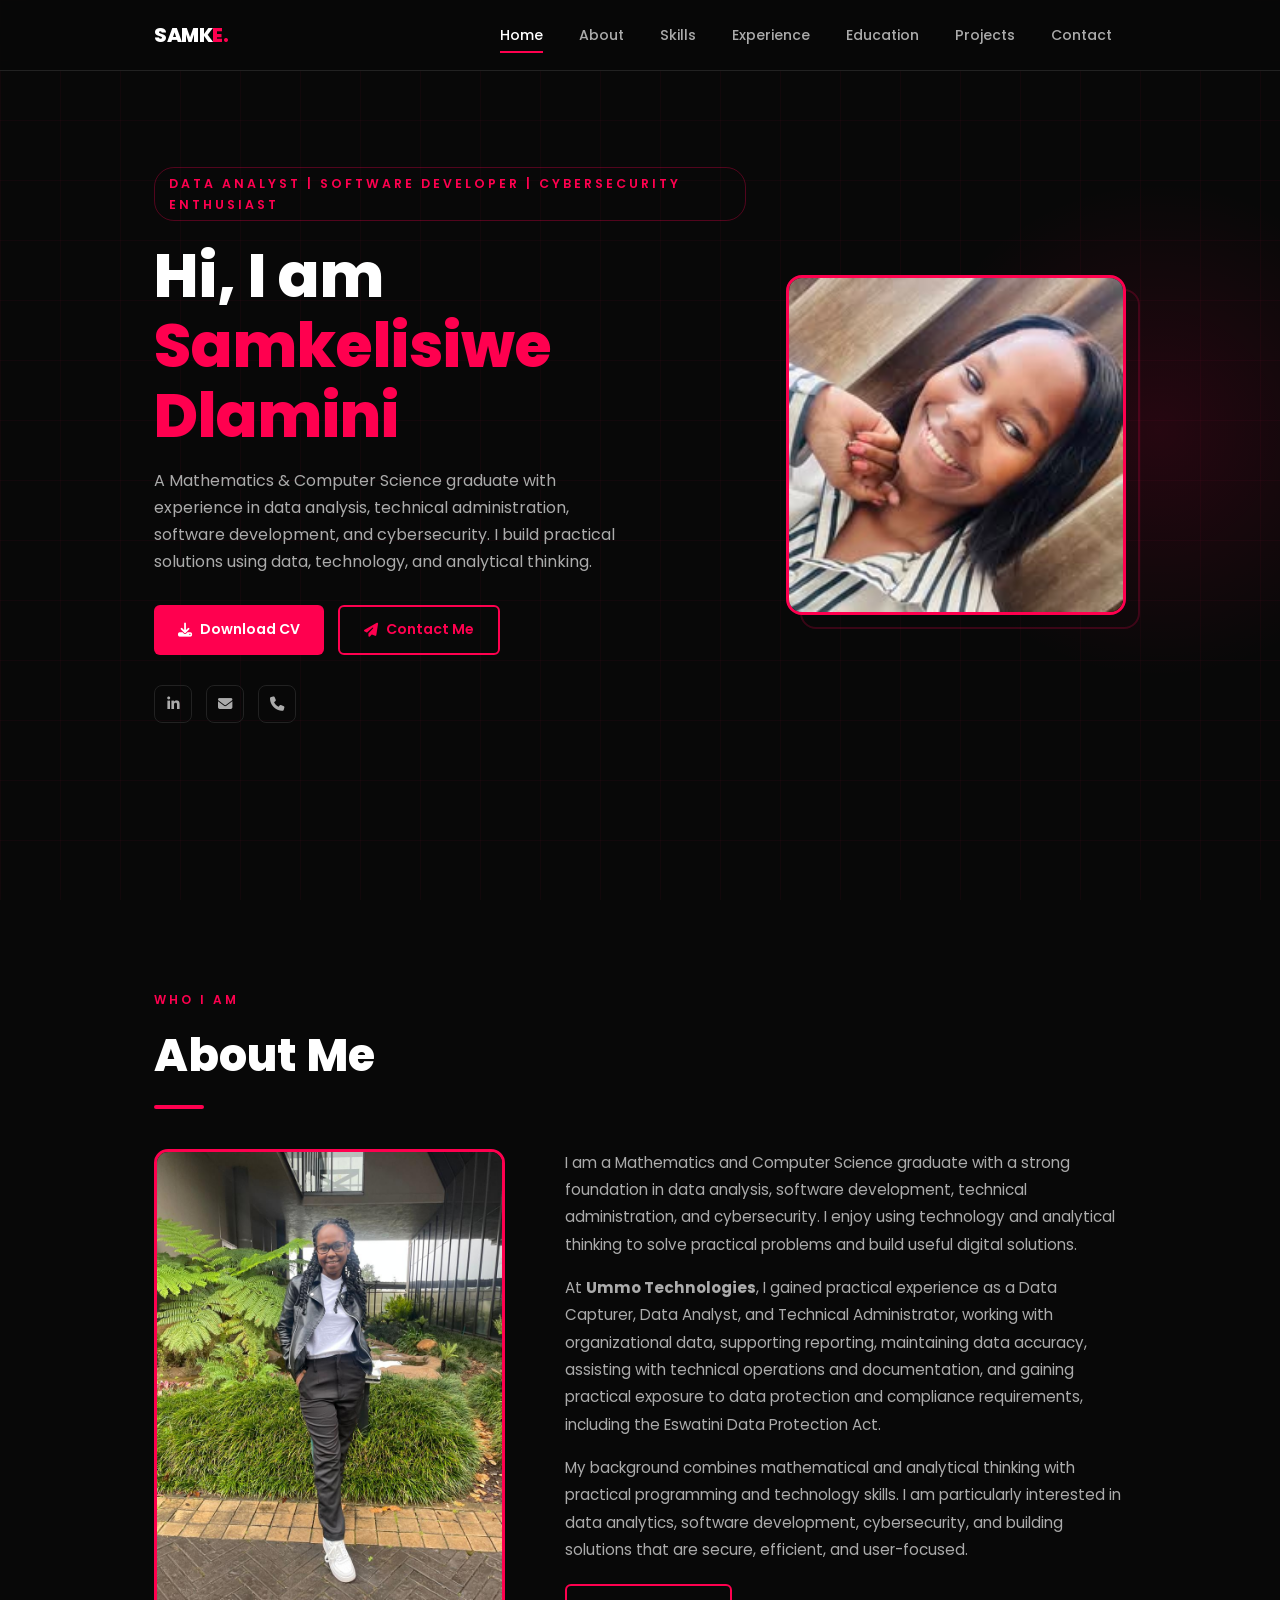
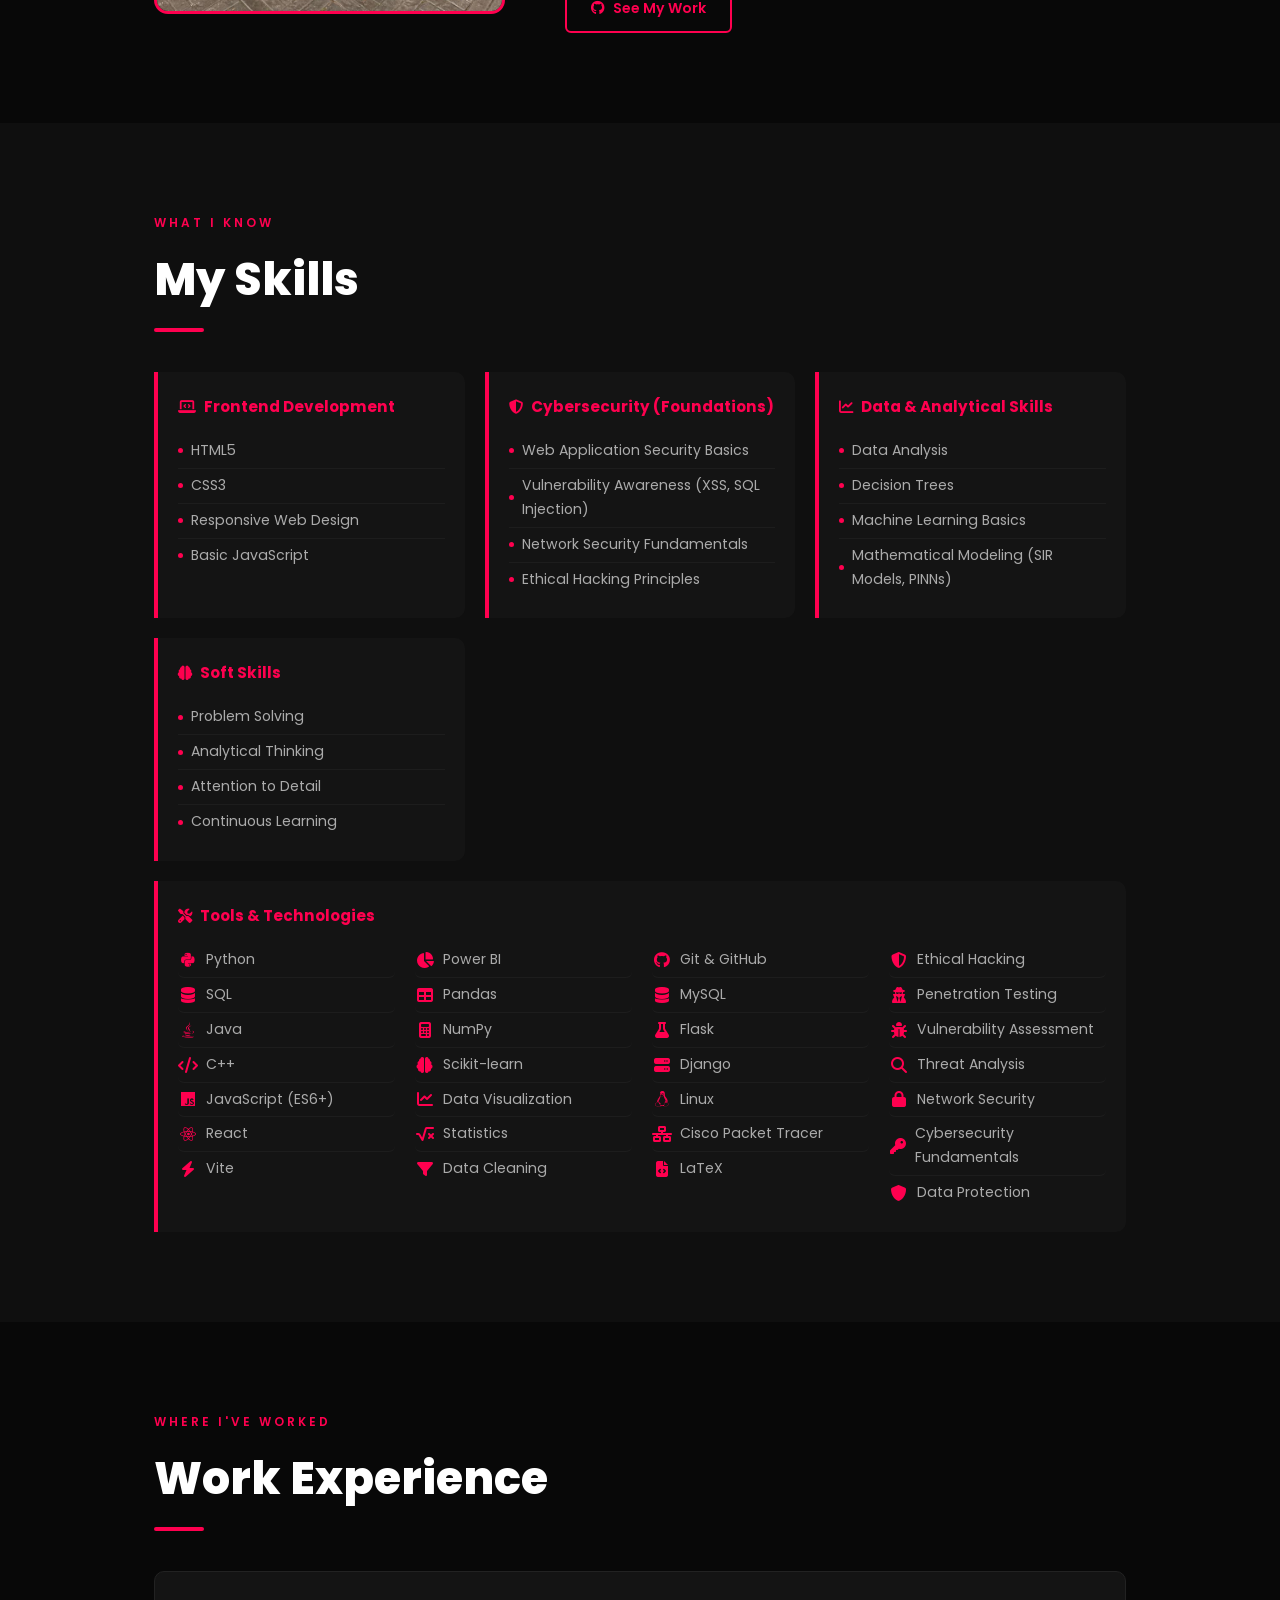
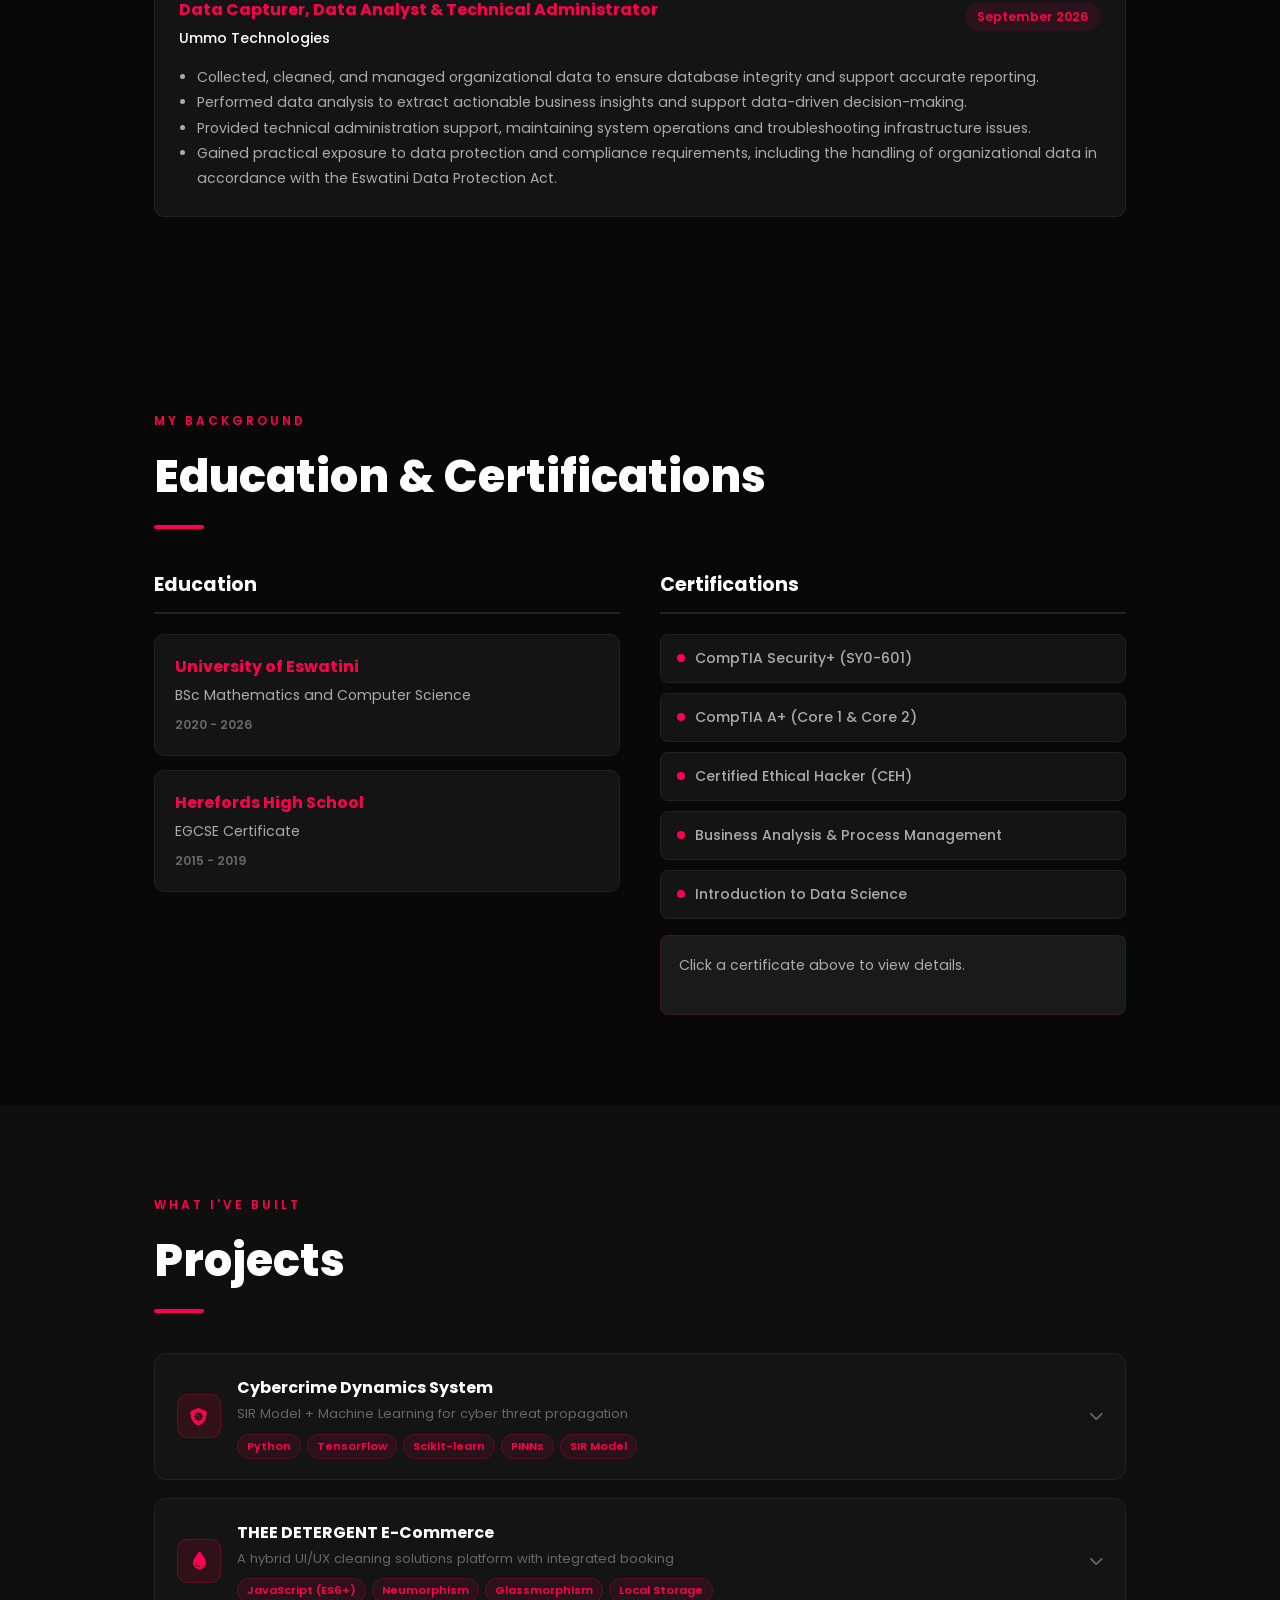
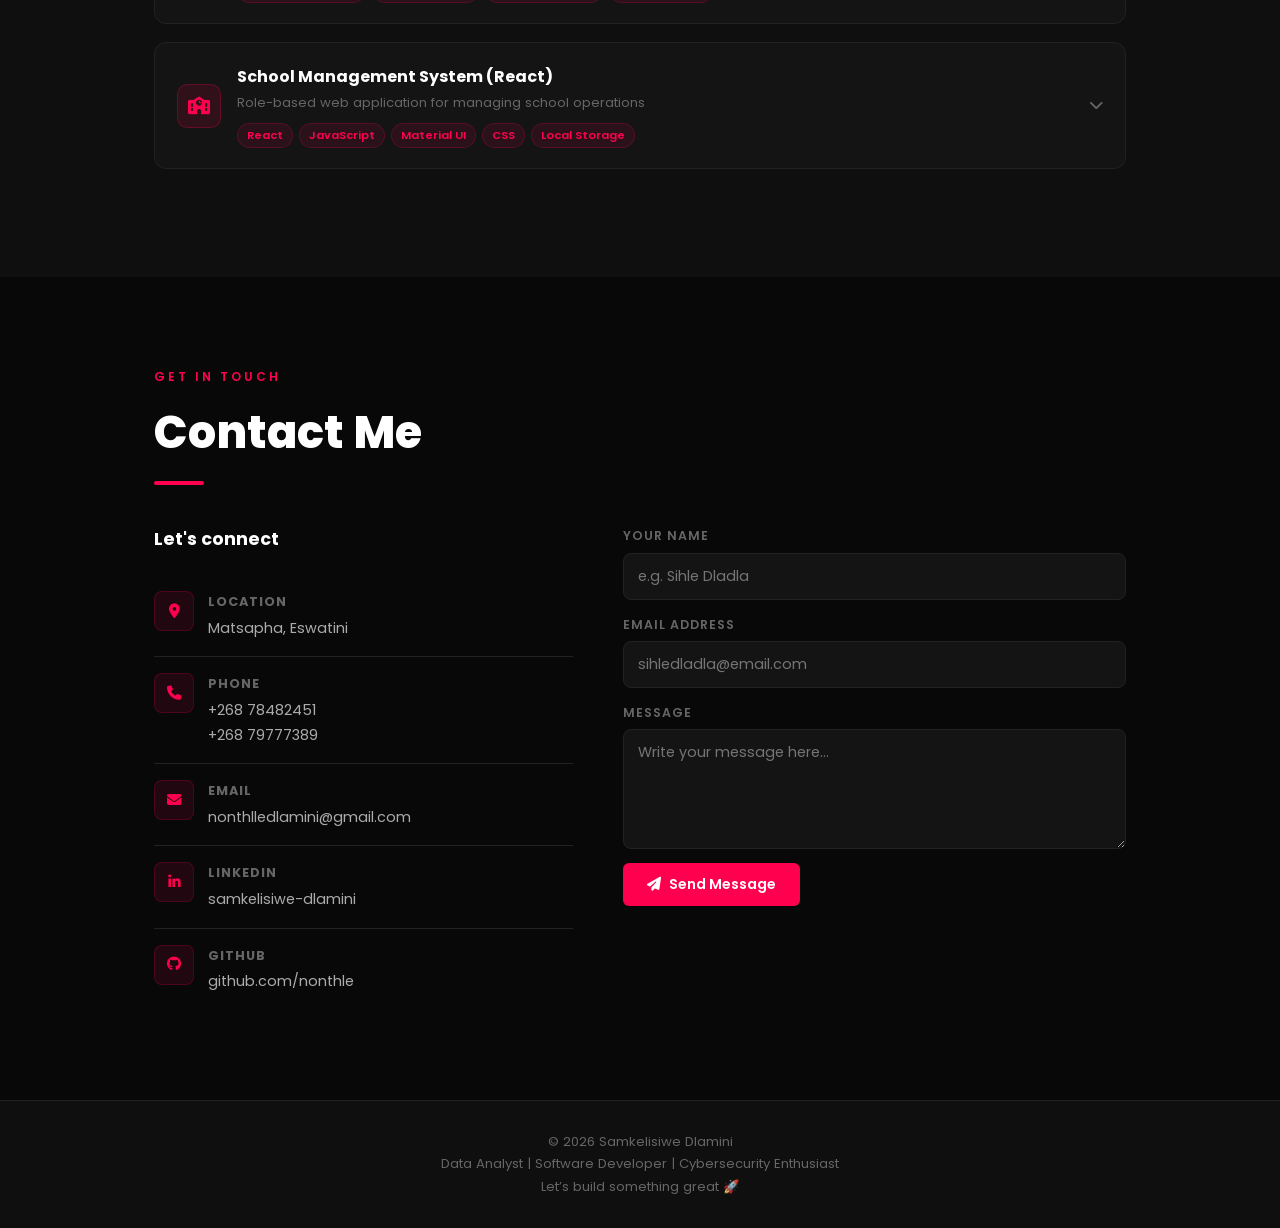
<file: index.html>
<!DOCTYPE html>
<html lang="en">
<head>
<meta charset="UTF-8">
<meta name="viewport" content="width=device-width, initial-scale=1.0">
<title>Samkelisiwe Dlamini | Data Analyst | Software Developer</title>
<link href="https://fonts.googleapis.com/css2?family=Poppins:wght@300;400;500;600;700;800;900&display=swap" rel="stylesheet">
<link rel="stylesheet" href="https://cdnjs.cloudflare.com/ajax/libs/font-awesome/6.5.0/css/all.min.css">
<style>
  :root {
    --red: #ff004f;
    --red-dark: #c0003c;
    --red-glow: rgba(255,0,79,0.18);
    --bg: #080808;
    --bg2: #0f0f0f;
    --bg3: #141414;
    --bg4: #1a1a1a;
    --border: #222;
    --text: #fff;
    --muted: #ababab;
    --muted2: #666;
    --font: 'Poppins', sans-serif;
  }

  *, *::before, *::after { margin: 0; padding: 0; box-sizing: border-box; }

  html { scroll-behavior: smooth; font-size: 16px; }

  body {
    font-family: var(--font);
    background: var(--bg);
    color: var(--text);
    line-height: 1.7;
    overflow-x: hidden;
  }

  /* ── SCROLLBAR ── */
  ::-webkit-scrollbar { width: 4px; }
  ::-webkit-scrollbar-track { background: var(--bg); }
  ::-webkit-scrollbar-thumb { background: var(--red); border-radius: 2px; }

  /* ── CONTAINER ── */
  .container { width: 90%; max-width: 1100px; margin: 0 auto; padding: 0 5%; }

  /* ────────────────────────────────────────────
     NAV
  ──────────────────────────────────────────── */
  header {
    position: fixed;
    top: 0; left: 0;
    width: 100%;
    z-index: 999;
    background: rgba(8,8,8,0.92);
    backdrop-filter: blur(14px);
    border-bottom: 1px solid var(--border);
    transition: box-shadow 0.3s;
  }
  header.scrolled { box-shadow: 0 2px 30px rgba(255,0,79,0.08); }

  nav {
    display: flex;
    align-items: center;
    justify-content: space-between;
    padding: 18px 0;
  }

  .logo-text {
    font-family: var(--font);
    font-weight: 800;
    font-size: 1.25rem;
    color: var(--text);
    letter-spacing: -0.5px;
  }
  .logo-text span { color: var(--red); }

  .nav-links ul {
    display: flex;
    gap: 8px;
    list-style: none;
  }

  .nav-links ul li a {
    font-family: var(--font);
    font-size: 0.88rem;
    font-weight: 500;
    color: var(--muted);
    text-decoration: none;
    padding: 6px 14px;
    border-radius: 4px;
    position: relative;
    transition: color 0.3s;
  }
  .nav-links ul li a::after {
    content: '';
    position: absolute;
    bottom: -2px; left: 14px;
    width: 0; height: 2px;
    background: var(--red);
    transition: width 0.3s;
  }
  .nav-links ul li a:hover,
  .nav-links ul li a.active { color: var(--text); }
  .nav-links ul li a.active::after,
  .nav-links ul li a:hover::after { width: calc(100% - 28px); }

  .menu-toggle {
    display: none;
    font-size: 1.5rem;
    cursor: pointer;
    color: var(--text);
    background: none;
    border: none;
    padding: 4px;
  }

  /* Mobile drawer */
  .mobile-drawer {
    display: none;
    position: fixed;
    top: 0; right: -280px;
    width: 260px; height: 100vh;
    background: var(--bg2);
    border-left: 1px solid var(--border);
    z-index: 1100;
    flex-direction: column;
    padding: 70px 30px 30px;
    gap: 8px;
    transition: right 0.35s cubic-bezier(0.4,0,0.2,1);
  }
  .mobile-drawer.open { right: 0; }
  .drawer-overlay {
    display: none;
    position: fixed;
    inset: 0;
    background: rgba(0,0,0,0.6);
    z-index: 1050;
  }
  .drawer-overlay.open { display: block; }
  .mobile-drawer a {
    font-family: var(--font);
    font-weight: 500;
    font-size: 1rem;
    color: var(--muted);
    text-decoration: none;
    padding: 12px 0;
    border-bottom: 1px solid var(--border);
    transition: color 0.2s, padding-left 0.2s;
  }
  .mobile-drawer a:hover { color: var(--red); padding-left: 6px; }
  .close-drawer {
    position: absolute;
    top: 20px; right: 20px;
    font-size: 1.3rem;
    cursor: pointer;
    color: var(--muted);
    background: none;
    border: none;
  }

  /* ────────────────────────────────────────────
     HERO
  ──────────────────────────────────────────── */
  #home {
    min-height: 100vh;
    display: flex;
    align-items: center;
    padding-top: 80px;
    position: relative;
    overflow: hidden;
  }

  /* grid background */
  #home::before {
    content: '';
    position: absolute;
    inset: 0;
    background-image:
      linear-gradient(rgba(255,0,79,0.04) 1px, transparent 1px),
      linear-gradient(90deg, rgba(255,0,79,0.04) 1px, transparent 1px);
    background-size: 60px 60px;
    pointer-events: none;
  }

  /* blob */
  #home::after {
    content: '';
    position: absolute;
    top: 20%; right: -10%;
    width: 500px; height: 500px;
    background: radial-gradient(circle, rgba(255,0,79,0.12) 0%, transparent 70%);
    border-radius: 50%;
    animation: blobPulse 4s ease-in-out infinite;
    pointer-events: none;
  }
  @keyframes blobPulse {
    0%,100% { transform: scale(1); opacity: 0.8; }
    50% { transform: scale(1.15); opacity: 1; }
  }

  .hero-inner {
    display: flex;
    align-items: center;
    justify-content: space-between;
    gap: 40px;
    width: 100%;
    position: relative;
    z-index: 1;
  }

  .hero-text { flex: 1; }

  .hero-tag {
    display: inline-block;
    font-family: var(--font);
    font-size: 0.78rem;
    font-weight: 600;
    letter-spacing: 3px;
    text-transform: uppercase;
    color: var(--red);
    border: 1px solid rgba(255,0,79,0.3);
    padding: 5px 14px;
    border-radius: 20px;
    margin-bottom: 20px;
    opacity: 0;
    animation: fadeUp 0.6s 0.2s forwards;
  }

  .hero-text h1 {
    font-family: var(--font);
    font-size: clamp(2.2rem, 5vw, 3.8rem);
    font-weight: 800;
    line-height: 1.15;
    opacity: 0;
    animation: fadeUp 0.6s 0.4s forwards;
  }
  .hero-text h1 .name { color: var(--red); display: block; }

  .hero-sub {
    font-family: var(--font);
    font-size: 1rem;
    font-weight: 400;
    color: var(--muted);
    margin-top: 16px;
    max-width: 480px;
    opacity: 0;
    animation: fadeUp 0.6s 0.6s forwards;
  }

  .hero-btns {
    display: flex;
    gap: 14px;
    margin-top: 30px;
    flex-wrap: wrap;
    opacity: 0;
    animation: fadeUp 0.6s 0.8s forwards;
  }

  .btn {
    display: inline-flex;
    align-items: center;
    gap: 8px;
    padding: 11px 24px;
    border-radius: 6px;
    font-family: var(--font);
    font-size: 0.88rem;
    font-weight: 600;
    text-decoration: none;
    cursor: pointer;
    transition: all 0.3s;
    border: none;
  }
  .btn-primary {
    background: var(--red);
    color: #fff;
  }
  .btn-primary:hover {
    background: var(--red-dark);
    transform: translateY(-3px);
    box-shadow: 0 8px 25px rgba(255,0,79,0.35);
  }
  .btn-outline {
    background: transparent;
    color: var(--text);
    border: 1px solid var(--border);
  }
  .btn-outline:hover {
    border-color: var(--red);
    color: var(--red);
    transform: translateY(-3px);
  }

  .hero-socials {
    display: flex;
    gap: 14px;
    margin-top: 30px;
    opacity: 0;
    animation: fadeUp 0.6s 1s forwards;
  }
  .hero-socials a {
    width: 38px; height: 38px;
    border-radius: 8px;
    border: 1px solid var(--border);
    display: flex; align-items: center; justify-content: center;
    color: var(--muted);
    font-size: 0.9rem;
    text-decoration: none;
    transition: all 0.3s;
  }
  .hero-socials a:hover {
    border-color: var(--red);
    color: var(--red);
    transform: translateY(-3px);
    box-shadow: 0 6px 18px rgba(255,0,79,0.2);
  }

  .hero-image {
    flex-basis: 340px;
    flex-shrink: 0;
    position: relative;
    opacity: 0;
    animation: fadeUp 0.6s 0.5s forwards;
  }
  .hero-image img {
    width: 100%;
    border-radius: 16px;
    border: 3px solid var(--red);
    display: block;
    position: relative;
    z-index: 1;
  }
  .hero-image::before {
    content: '';
    position: absolute;
    top: 14px; left: 14px;
    right: -14px; bottom: -14px;
    border: 2px solid rgba(255,0,79,0.2);
    border-radius: 16px;
    z-index: 0;
  }

  /* ────────────────────────────────────────────
     SECTION SHARED
  ──────────────────────────────────────────── */
  section {
    padding: 90px 0;
    scroll-margin-top: 80px;
  }

  .sub-title {
    font-family: var(--font);
    font-size: clamp(2rem, 4vw, 2.8rem);
    font-weight: 800;
    color: var(--text);
    margin-bottom: 10px;
  }

  .section-divider {
    width: 50px;
    height: 4px;
    background: var(--red);
    border-radius: 2px;
    margin-bottom: 40px;
  }

  .section-label {
    font-family: var(--font);
    font-size: 0.75rem;
    font-weight: 600;
    letter-spacing: 3px;
    text-transform: uppercase;
    color: var(--red);
    margin-bottom: 8px;
  }

  /* scroll reveal */
  .reveal {
    opacity: 0;
    transform: translateY(30px);
    transition: opacity 0.7s ease, transform 0.7s ease;
  }
  .reveal.visible {
    opacity: 1;
    transform: translateY(0);
  }

  /* ────────────────────────────────────────────
     ABOUT
  ──────────────────────────────────────────── */
  #about { background: var(--bg); }

  .about-grid {
    display: grid;
    grid-template-columns: 1fr 1.6fr;
    gap: 60px;
    align-items: start;
  }

  .about-img-wrap {
    position: relative;
  }
  .about-img-wrap img {
    width: 100%;
    border-radius: 14px;
    border: 3px solid var(--red);
    display: block;
  }

  .about-text p {
    font-family: var(--font);
    font-size: 0.95rem;
    font-weight: 400;
    color: var(--muted);
    margin-bottom: 16px;
    line-height: 1.8;
  }

  /* ────────────────────────────────────────────
     SKILLS
  ──────────────────────────────────────────── */
  #skills { background: var(--bg2); }

  .skills-grid {
    display: grid;
    grid-template-columns: repeat(auto-fill, minmax(300px, 1fr));
    gap: 20px;
  }

  .skills-category {
    background: var(--bg3);
    border-left: 4px solid var(--red);
    border-radius: 0 10px 10px 0;
    padding: 22px 20px;
    transition: transform 0.3s, box-shadow 0.3s;
  }
  .skills-category:hover {
    transform: translateY(-4px);
    box-shadow: 0 12px 30px rgba(255,0,79,0.1);
  }

  .skills-category h3 {
    font-family: var(--font);
    font-size: 0.95rem;
    font-weight: 700;
    color: var(--red);
    margin-bottom: 14px;
    display: flex;
    align-items: center;
    gap: 8px;
  }
  .skills-category h3 i { font-size: 0.9rem; }

  .skills-category ul { list-style: none; }
  .skills-category ul li {
    font-family: var(--font);
    font-size: 0.88rem;
    font-weight: 400;
    color: var(--muted);
    padding: 5px 0;
    border-bottom: 1px solid rgba(255,255,255,0.04);
    display: flex;
    align-items: center;
    gap: 8px;
  }
  .skills-category ul li::before {
    content: '';
    width: 5px; height: 5px;
    background: var(--red);
    border-radius: 50%;
    flex-shrink: 0;
  }
  .skills-category ul li:last-child { border-bottom: none; }

  /* tools list */
  .tools-list { list-style: none !important; }
  .tools-list li {
    display: flex;
    align-items: center;
    gap: 12px;
    font-family: var(--font);
    font-size: 0.88rem;
    font-weight: 400;
    color: var(--muted);
    padding: 8px 6px;
    border-radius: 6px;
    border-bottom: 1px solid rgba(255,255,255,0.04);
    transition: all 0.25s;
    cursor: default;
  }
  .tools-list li::before { display: none !important; }
  .tools-list li:hover {
    background: var(--bg4);
    transform: translateX(6px);
    color: var(--text);
  }
  .tools-list i {
    color: var(--red);
    font-size: 1rem;
    width: 20px;
    text-align: center;
    transition: transform 0.25s;
  }
  .tools-list li:hover i { transform: scale(1.2); color: #fff; }

  /* tools category full width */
  .skills-category.tools-card {
    grid-column: 1 / -1;
  }
  .tools-card .tools-grid {
    display: grid;
    grid-template-columns: repeat(auto-fill, minmax(200px, 1fr));
    gap: 0 20px;
  }

  /* ────────────────────────────────────────────
     EDUCATION
  ──────────────────────────────────────────── */
  #education { background: var(--bg); }

  .edu-cert-grid {
    display: grid;
    grid-template-columns: 1fr 1fr;
    gap: 40px;
  }

  .edu-cert-grid h2 {
    font-family: var(--font);
    font-size: 1.2rem;
    font-weight: 700;
    color: var(--text);
    margin-bottom: 20px;
    padding-bottom: 10px;
    border-bottom: 2px solid var(--border);
  }

  .box {
    background: var(--bg3);
    border-radius: 10px;
    padding: 18px 20px;
    margin-bottom: 14px;
    border: 1px solid var(--border);
    transition: all 0.3s;
  }
  .box:hover {
    border-color: rgba(255,0,79,0.3);
    transform: translateY(-3px);
    box-shadow: 0 8px 24px rgba(255,0,79,0.08);
  }
  .box h3 {
    font-family: var(--font);
    font-size: 1rem;
    font-weight: 700;
    color: var(--red);
    margin-bottom: 4px;
  }
  .box p {
    font-family: var(--font);
    font-size: 0.88rem;
    font-weight: 400;
    color: var(--muted);
  }
  .box span {
    font-family: var(--font);
    font-size: 0.78rem;
    font-weight: 600;
    color: var(--muted2);
    display: inline-block;
    margin-top: 6px;
  }

  .cert-btn {
    display: flex;
    align-items: center;
    gap: 10px;
    width: 100%;
    padding: 13px 16px;
    background: var(--bg3);
    border: 1px solid var(--border);
    color: var(--muted);
    border-radius: 8px;
    font-family: var(--font);
    font-size: 0.88rem;
    font-weight: 500;
    text-align: left;
    cursor: pointer;
    margin-bottom: 10px;
    transition: all 0.25s;
  }
  .cert-btn::before {
    content: '';
    width: 8px; height: 8px;
    background: var(--red);
    border-radius: 50%;
    flex-shrink: 0;
  }
  .cert-btn:hover, .cert-btn.active {
    background: var(--bg4);
    border-color: rgba(255,0,79,0.4);
    color: var(--text);
    transform: translateX(5px);
  }

  #cert-details {
    margin-top: 16px;
    padding: 18px;
    background: var(--bg4);
    border: 1px solid rgba(255,0,79,0.15);
    border-radius: 8px;
    min-height: 80px;
  }
  #cert-details h3 {
    font-family: var(--font);
    font-size: 1rem;
    font-weight: 700;
    color: var(--red);
    margin-bottom: 8px;
  }
  #cert-details p {
    font-family: var(--font);
    font-size: 0.88rem;
    font-weight: 400;
    color: var(--muted);
    line-height: 1.7;
  }

  /* ────────────────────────────────────────────
     PROJECTS
  ──────────────────────────────────────────── */
  #projects { background: var(--bg2); }

  .project-card {
    background: var(--bg3);
    border: 1px solid var(--border);
    border-radius: 12px;
    margin-bottom: 18px;
    overflow: hidden;
    transition: border-color 0.3s, box-shadow 0.3s;
  }
  .project-card:hover {
    border-color: rgba(255,0,79,0.35);
    box-shadow: 0 10px 30px rgba(255,0,79,0.08);
  }

  .project-header {
    padding: 20px 22px;
    display: flex;
    align-items: center;
    justify-content: space-between;
    cursor: pointer;
    gap: 16px;
  }

  .project-header-left {
    display: flex;
    align-items: center;
    gap: 16px;
    flex: 1;
  }

  .project-icon {
    width: 44px; height: 44px;
    border-radius: 10px;
    background: rgba(255,0,79,0.12);
    border: 1px solid rgba(255,0,79,0.25);
    display: flex; align-items: center; justify-content: center;
    color: var(--red);
    font-size: 1.1rem;
    flex-shrink: 0;
  }

  .project-header h3 {
    font-family: var(--font);
    font-size: 1rem;
    font-weight: 700;
    color: var(--text);
  }
  .project-header p {
    font-family: var(--font);
    font-size: 0.82rem;
    font-weight: 400;
    color: var(--muted2);
    margin-top: 2px;
  }

  .project-tags {
    display: flex;
    gap: 6px;
    flex-wrap: wrap;
    margin-top: 8px;
  }
  .tag {
    font-family: var(--font);
    font-size: 0.7rem;
    font-weight: 600;
    background: rgba(255,0,79,0.1);
    color: var(--red);
    border: 1px solid rgba(255,0,79,0.2);
    padding: 2px 9px;
    border-radius: 20px;
  }

  .project-chevron {
    color: var(--muted2);
    font-size: 0.9rem;
    transition: transform 0.3s;
    flex-shrink: 0;
  }
  .project-card.open .project-chevron { transform: rotate(180deg); }

  .project-body {
    display: none;
    padding: 0 22px 22px;
    border-top: 1px solid var(--border);
  }
  .project-card.open .project-body { display: block; }

  .project-body h4 {
    font-family: var(--font);
    font-size: 0.85rem;
    font-weight: 700;
    color: var(--red);
    margin: 16px 0 6px;
    text-transform: uppercase;
    letter-spacing: 1px;
  }
  .project-body p, .project-body li {
    font-family: var(--font);
    font-size: 0.88rem;
    font-weight: 400;
    color: var(--muted);
    line-height: 1.75;
  }
  .project-body ul {
    padding-left: 18px;
    margin-top: 6px;
  }
  .project-body ul li { margin-bottom: 4px; }
  .project-body img {
    width: 100%;
    border-radius: 8px;
    margin-top: 10px;
    border: 1px solid var(--border);
  }

  /* ────────────────────────────────────────────
     CONTACT
  ──────────────────────────────────────────── */
  #contact { background: var(--bg); }

  .contact-grid {
    display: grid;
    grid-template-columns: 1fr 1.2fr;
    gap: 50px;
    align-items: start;
  }

  .contact-info h3 {
    font-family: var(--font);
    font-size: 1.1rem;
    font-weight: 700;
    color: var(--text);
    margin-bottom: 20px;
  }

  .contact-item {
    display: flex;
    align-items: flex-start;
    gap: 14px;
    padding: 16px 0;
    border-bottom: 1px solid var(--border);
  }
  .contact-item:last-child { border-bottom: none; }

  .contact-icon {
    width: 40px; height: 40px;
    border-radius: 8px;
    background: rgba(255,0,79,0.1);
    border: 1px solid rgba(255,0,79,0.2);
    display: flex; align-items: center; justify-content: center;
    color: var(--red);
    font-size: 0.9rem;
    flex-shrink: 0;
  }

  .contact-item-text strong {
    font-family: var(--font);
    font-size: 0.8rem;
    font-weight: 700;
    color: var(--muted2);
    text-transform: uppercase;
    letter-spacing: 1px;
    display: block;
    margin-bottom: 3px;
  }
  .contact-item-text a,
  .contact-item-text span {
    font-family: var(--font);
    font-size: 0.9rem;
    font-weight: 400;
    color: var(--muted);
    text-decoration: none;
    transition: color 0.2s;
    display: block;
  }
  .contact-item-text a:hover { color: var(--red); }

  /* contact form */
  .contact-form { display: flex; flex-direction: column; gap: 14px; }

  .form-group { display: flex; flex-direction: column; gap: 6px; }
  .form-group label {
    font-family: var(--font);
    font-size: 0.78rem;
    font-weight: 600;
    color: var(--muted2);
    text-transform: uppercase;
    letter-spacing: 1px;
  }
  .form-group input,
  .form-group textarea {
    background: var(--bg3);
    border: 1px solid var(--border);
    color: var(--text);
    font-family: var(--font);
    font-size: 0.9rem;
    font-weight: 400;
    padding: 12px 14px;
    border-radius: 8px;
    outline: none;
    transition: border-color 0.3s;
    resize: vertical;
  }
  .form-group input:focus,
  .form-group textarea:focus { border-color: var(--red); }
  .form-group textarea { min-height: 120px; }

  .form-success {
    display: none;
    padding: 12px 16px;
    background: rgba(255,0,79,0.1);
    border: 1px solid rgba(255,0,79,0.3);
    border-radius: 8px;
    font-family: var(--font);
    font-size: 0.88rem;
    font-weight: 500;
    color: var(--red);
  }

  /* ────────────────────────────────────────────
     FOOTER
  ──────────────────────────────────────────── */
  footer {
    background: var(--bg2);
    border-top: 1px solid var(--border);
    padding: 30px 0;
    text-align: center;
  }
  footer p {
    font-family: var(--font);
    font-size: 0.82rem;
    font-weight: 400;
    color: var(--muted2);
  }
  footer span { color: var(--red); }

  /* ────────────────────────────────────────────
     BACK TO TOP
  ──────────────────────────────────────────── */
  .back-top {
    position: fixed;
    bottom: 30px; right: 30px;
    width: 44px; height: 44px;
    background: var(--red);
    border: none;
    border-radius: 8px;
    color: #fff;
    font-size: 1rem;
    cursor: pointer;
    display: flex; align-items: center; justify-content: center;
    opacity: 0;
    pointer-events: none;
    transition: all 0.3s;
    z-index: 900;
  }
  .back-top.show {
    opacity: 1;
    pointer-events: all;
    box-shadow: 0 6px 20px rgba(255,0,79,0.4);
  }
  .back-top:hover { transform: translateY(-4px); }

  /* ────────────────────────────────────────────
     KEYFRAMES
  ──────────────────────────────────────────── */
  @keyframes fadeUp {
    from { opacity: 0; transform: translateY(24px); }
    to   { opacity: 1; transform: translateY(0); }
  }

  /* ────────────────────────────────────────────
     RESPONSIVE
  ──────────────────────────────────────────── */
  @media (max-width: 900px) {
    .about-grid { grid-template-columns: 1fr; gap: 30px; }
    .edu-cert-grid { grid-template-columns: 1fr; }
    .contact-grid { grid-template-columns: 1fr; }
    .skills-category.tools-card { grid-column: 1 / -1; }
  }

  @media (max-width: 768px) {
    .nav-links { display: none; }
    .menu-toggle { display: block; }
    .mobile-drawer { display: flex; }

    .hero-inner {
      flex-direction: column;
      text-align: center;
      padding-top: 20px;
    }
    .hero-image { width: 220px; }
    .hero-btns { justify-content: center; }
    .hero-socials { justify-content: center; }

    .skills-grid { grid-template-columns: 1fr; }
    .tools-card .tools-grid { grid-template-columns: 1fr 1fr; }
  }

  @media (max-width: 500px) {
    .tools-card .tools-grid { grid-template-columns: 1fr; }
    section { padding: 60px 0; }
    .hero-text h1 { font-size: 2rem; }
  }

  .btn-row {
  display: flex;
  gap: 16px;
  flex-wrap: wrap;
  margin-top: 20px;
}

.btn-outline {
  background: transparent;
  border: 2px solid #ff004f;
  color: #ff004f;
}

.btn-outline:hover {
  background: #ff004f;
  color: #fff;
  transform: translateY(-3px);
}

</style>
</head>
<body>

<!-- NAV -->
<header id="mainHeader">
  <div class="container">
    <nav>
      <div class="logo-text">SAMK<span>E.</span></div>

      <div class="nav-links" id="navLinks">
        <ul>
          <li><a href="#home" class="active">Home</a></li>
          <li><a href="#about">About</a></li>
          <li><a href="#skills">Skills</a></li>
          <li><a href="#experience">Experience</a></li>
          <li><a href="#education">Education</a></li>
          <li><a href="#projects">Projects</a></li>
          <li><a href="#contact">Contact</a></li>
        </ul>
      </div>

      <button class="menu-toggle" onclick="openDrawer()" aria-label="Menu">
        <i class="fa-solid fa-bars"></i>
      </button>
    </nav>
  </div>
</header>

<!-- MOBILE DRAWER -->
<div class="drawer-overlay" id="drawerOverlay" onclick="closeDrawer()"></div>
<div class="mobile-drawer" id="mobileDrawer">
  <button class="close-drawer" onclick="closeDrawer()"><i class="fa-solid fa-xmark"></i></button>
  <a href="#home" onclick="closeDrawer()">Home</a>
  <a href="#about" onclick="closeDrawer()">About</a>
  <a href="#skills" onclick="closeDrawer()">Skills</a>
  <a href="#experience" onclick="closeDrawer()">Experience</a>
  <a href="#education" onclick="closeDrawer()">Education</a>
  <a href="#projects" onclick="closeDrawer()">Projects</a>
  <a href="#contact" onclick="closeDrawer()">Contact</a>
</div>

<!-- HERO -->
<section id="home">
  <div class="container">
    <div class="hero-inner">
      <div class="hero-text">
        <span class="hero-tag">Data Analyst | Software Developer | Cybersecurity Enthusiast</span>
        <h1>
          Hi, I am
          <span class="name">Samkelisiwe Dlamini</span>
        </h1>
        <p class="hero-sub">
    A Mathematics &amp; Computer Science graduate with experience in data analysis,
    technical administration, software development, and cybersecurity.
    I build practical solutions using data, technology, and analytical thinking.
       </p>
        <div class="hero-btns">
          <a href="images/Dlamini_Samkelisiwe_Nonhle___CV.pdf" download="Samkelisiwe_Dlamini_CV.pdf" class="btn btn-primary">
  <i class="fa-solid fa-download"></i> Download CV
</a>
          <a href="#contact" class="btn btn-outline">
            <i class="fa-solid fa-paper-plane"></i> Contact Me
          </a>
        </div>
        <div class="hero-socials">
          <a href="https://www.linkedin.com/in/samkelisiwe-dlamini-56a19a334" target="_blank" title="LinkedIn">
            <i class="fa-brands fa-linkedin-in"></i>
          </a>
          <a href="mailto:nonthlledlamini@gmail.com" title="Email">
            <i class="fa-solid fa-envelope"></i>
          </a>
          <a href="tel:+26878482451" title="Phone">
            <i class="fa-solid fa-phone"></i>
          </a>
        </div>
      </div>
      <div class="hero-image">
        <img src="images/background.jpg" alt="Samkelisiwe Dlamini">
      </div>
    </div>
  </div>
</section>

<!-- ABOUT -->
<section id="about">
  <div class="container">
    <div class="reveal">
      <p class="section-label">Who I am</p>
      <h1 class="sub-title">About Me</h1>
      <div class="section-divider"></div>
    </div>
    <div class="about-grid reveal">
      <div class="about-img-wrap">
        <img src="images/smalley.jpg" alt="Samkelisiwe Dlamini">
      </div>
      <div class="about-text">
       <p>
    I am a Mathematics and Computer Science graduate with a strong foundation
    in data analysis, software development, technical administration, and
    cybersecurity. I enjoy using technology and analytical thinking to solve
    practical problems and build useful digital solutions.
</p>
<p>
    At <strong>Ummo Technologies</strong>, I gained practical experience as a
    Data Capturer, Data Analyst, and Technical Administrator, working with
    organizational data, supporting reporting, maintaining data accuracy,
    assisting with technical operations and documentation, and gaining practical
    exposure to data protection and compliance requirements, including the
    Eswatini Data Protection Act.
</p>

<p>
    My background combines mathematical and analytical thinking with practical
    programming and technology skills. I am particularly interested in data
    analytics, software development, cybersecurity, and building solutions
    that are secure, efficient, and user-focused.
</p>
        <!---<a href="images/Dlamini Samkelisiwe Nonhle" download class="btn btn-primary" style="margin-top:10px;">
          <i class="fa-solid fa-download"></i> Download CV
        </a>-->
        
        <div class="btn-row">
  
  <a href="https://github.com/nonthle" target="_blank" rel="noopener noreferrer" class="btn btn-outline">
    <i class="fa-brands fa-github"></i> See My Work
  </a>
</div>

        
      </div>
    </div>
  </div>
</section>

<!-- SKILLS -->
<section id="skills">
  <div class="container">
    <div class="reveal">
      <p class="section-label">What I know</p>
      <h1 class="sub-title">My Skills</h1>
      <div class="section-divider"></div>
    </div>

    <div class="skills-grid">

      <!-- Frontend -->
      <div class="skills-category reveal">
        <h3><i class="fa-solid fa-laptop-code"></i> Frontend Development</h3>
        <ul>
          <li>HTML5</li>
          <li>CSS3</li>
          <li>Responsive Web Design</li>
          <li>Basic JavaScript</li>
        </ul>
      </div>

      <!-- Cybersecurity -->
      <div class="skills-category reveal">
        <h3><i class="fa-solid fa-shield-halved"></i> Cybersecurity (Foundations)</h3>
        <ul>
          <li>Web Application Security Basics</li>
          <li>Vulnerability Awareness (XSS, SQL Injection)</li>
          <li>Network Security Fundamentals</li>
          <li>Ethical Hacking Principles</li>
        </ul>
      </div>

      <!-- Data -->
      <div class="skills-category reveal">
        <h3><i class="fa-solid fa-chart-line"></i> Data &amp; Analytical Skills</h3>
        <ul>
          <li>Data Analysis</li>
          <li>Decision Trees</li>
          <li>Machine Learning Basics</li>
          <li>Mathematical Modeling (SIR Models, PINNs)</li>
        </ul>
      </div>

      <!-- Soft skills -->
      <div class="skills-category reveal">
        <h3><i class="fa-solid fa-brain"></i> Soft Skills</h3>
        <ul>
          <li>Problem Solving</li>
          <li>Analytical Thinking</li>
          <li>Attention to Detail</li>
          <li>Continuous Learning</li>
        </ul>
      </div>

      <!-- Tools full width -->
     <div class="skills-category tools-card reveal">
  <h3><i class="fa-solid fa-screwdriver-wrench"></i> Tools &amp; Technologies</h3>

  <div class="tools-grid">

    <ul class="tools-list">
      <li><i class="fa-brands fa-python"></i> Python</li>
      <li><i class="fa-solid fa-database"></i> SQL</li>
      <li><i class="fa-brands fa-java"></i> Java</li>
      <li><i class="fa-solid fa-code"></i> C++</li>
      <li><i class="fa-brands fa-js"></i> JavaScript (ES6+)</li>
      <li><i class="fa-brands fa-react"></i> React</li>
      <li><i class="fa-solid fa-bolt"></i> Vite</li>
    </ul>

    <ul class="tools-list">
      <li><i class="fa-solid fa-chart-pie"></i> Power BI</li>
      <li><i class="fa-solid fa-table"></i> Pandas</li>
      <li><i class="fa-solid fa-calculator"></i> NumPy</li>
      <li><i class="fa-solid fa-brain"></i> Scikit-learn</li>
      <li><i class="fa-solid fa-chart-line"></i> Data Visualization</li>
      <li><i class="fa-solid fa-square-root-variable"></i> Statistics</li>
      <li><i class="fa-solid fa-filter"></i> Data Cleaning</li>
    </ul>

    <ul class="tools-list">
      <li><i class="fa-brands fa-github"></i> Git &amp; GitHub</li>
      <li><i class="fa-solid fa-database"></i> MySQL</li>
      <li><i class="fa-solid fa-flask"></i> Flask</li>
      <li><i class="fa-solid fa-server"></i> Django</li>
      <li><i class="fa-brands fa-linux"></i> Linux</li>
      <li><i class="fa-solid fa-network-wired"></i> Cisco Packet Tracer</li>
      <li><i class="fa-solid fa-file-code"></i> LaTeX</li>
    </ul>

    <ul class="tools-list">
      <li><i class="fa-solid fa-shield-halved"></i> Ethical Hacking</li>
      <li><i class="fa-solid fa-user-secret"></i> Penetration Testing</li>
      <li><i class="fa-solid fa-bug"></i> Vulnerability Assessment</li>
      <li><i class="fa-solid fa-magnifying-glass"></i> Threat Analysis</li>
      <li><i class="fa-solid fa-lock"></i> Network Security</li>
      <li><i class="fa-solid fa-key"></i> Cybersecurity Fundamentals</li>
      <li><i class="fa-solid fa-shield"></i> Data Protection</li>
    </ul>

  </div>
</div>
    </div>
  </div>
</section>

  <!-- EXPERIENCE -->
<section id="experience">
  <div class="container">
    <div class="reveal">
      <p class="section-label">Where I've Worked</p>
      <h1 class="sub-title">Work Experience</h1>
      <div class="section-divider"></div>
    </div>
    
    <div class="reveal">
      <div class="box" style="padding: 24px;">
        <div style="display: flex; justify-content: space-between; align-items: flex-start; flex-wrap: wrap; gap: 10px;">
          <div>
            <h3>Data Capturer, Data Analyst &amp; Technical Administrator</h3>
            <p style="color: var(--text); font-weight: 500;">Ummo Technologies</p>
          </div>
          <span style="background: rgba(255,0,79,0.1); color: var(--red); padding: 4px 12px; border-radius: 20px; font-size: 0.78rem;">
   September 2026
</span>
        </div>
        
        <ul style="margin-top: 14px; padding-left: 18px; color: var(--muted); font-size: 0.88rem; line-height: 1.8;">
          <li>Collected, cleaned, and managed organizational data to ensure database integrity and support accurate reporting.</li>
          <li>Performed data analysis to extract actionable business insights and support data-driven decision-making.</li>
          <li>Provided technical administration support, maintaining system operations and troubleshooting infrastructure issues.</li>
          <li>
  Gained practical exposure to data protection and compliance requirements,
  including the handling of organizational data in accordance with the
  Eswatini Data Protection Act.
</li>
        </ul>
      </div>
    </div>
  </div>
</section>

<!-- EDUCATION -->
<section id="education">
  <div class="container">
    <div class="reveal">
      <p class="section-label">My background</p>
      <h1 class="sub-title">Education &amp; Certifications</h1>
      <div class="section-divider"></div>
    </div>
    <div class="edu-cert-grid reveal">

      <!-- Education -->
      <div>
        <h2>Education</h2>
        <div class="box">
          <h3>University of Eswatini</h3>
          <p>BSc Mathematics and Computer Science</p>
          <span>2020 - 2026</span>
        </div>
        <div class="box">
          <h3>Herefords High School</h3>
          <p>EGCSE Certificate</p>
          <span>2015 - 2019</span>
        </div>
      </div>

      <!-- Certifications -->
      <div>
        <h2>Certifications</h2>
        <button class="cert-btn" onclick="showCert('sec', this)">CompTIA Security+ (SY0-601)</button>
        <button class="cert-btn" onclick="showCert('a+', this)">CompTIA A+ (Core 1 &amp; Core 2)</button>
        <button class="cert-btn" onclick="showCert('ceh', this)">Certified Ethical Hacker (CEH)</button>
        <button class="cert-btn" onclick="showCert('ba', this)">Business Analysis &amp; Process Management</button>
        <button class="cert-btn" onclick="showCert('ds', this)">Introduction to Data Science</button>
        <div id="cert-details">
          <p>Click a certificate above to view details.</p>
        </div>
      </div>

    </div>
  </div>
</section>

<!-- PROJECTS -->
<section id="projects">
  <div class="container">
    <div class="reveal">
      <p class="section-label">What I've built</p>
      <h1 class="sub-title">Projects</h1>
      <div class="section-divider"></div>
    </div>

    <!-- Project 1 — Cybercrime Dynamics System -->
<div class="project-card reveal" id="card-cybercrime">

  <div class="project-header" onclick="toggleProject('cybercrime')">

    <div class="project-header-left">

      <div class="project-icon">
        <i class="fa-solid fa-shield-virus"></i>
      </div>

      <div>
        <h3>Cybercrime Dynamics System</h3>
        <p>SIR Model + Machine Learning for cyber threat propagation</p>

        <div class="project-tags">
          <span class="tag">Python</span>
          <span class="tag">TensorFlow</span>
          <span class="tag">Scikit-learn</span>
          <span class="tag">PINNs</span>
          <span class="tag">SIR Model</span>
        </div>
      </div>

    </div>

    <i class="fa-solid fa-chevron-down project-chevron"></i>

  </div>


  <div class="project-body" id="body-cybercrime">

    <h4>Problem</h4>

    <p>
      Cybercrime incidents are rapidly increasing across digital networks,
      and traditional security systems struggle to model how attacks spread
      and evolve over time. Most systems are reactive rather than predictive,
      making it difficult to understand how vulnerabilities propagate within
      a network.
    </p>


    <h4>Approach</h4>

    <p>
      This project applies the SIR (Susceptible–Infected–Recovered)
      epidemiological model to simulate the spread of cyber threats within
      a network environment. Users in a system are categorized into three
      states: <strong style="color:#fff;">Susceptible (S)</strong>,
      <strong style="color:#fff;">Infected (I)</strong>, and
      <strong style="color:#fff;">Recovered (R)</strong>.
    </p>

    <p style="margin-top:10px;">
      The model is extended using machine learning: a Decision Tree
      classifier identifies risk patterns, Physics-Informed Neural Networks
      (PINNs) model dynamic system behavior, and PCA is applied for
      dimensionality reduction.
    </p>


    <h4>Result</h4>

    <p>
      The hybrid approach demonstrated how mathematical epidemiological
      models can be combined with data-driven machine learning to analyse
      cyber threat propagation, identify risk patterns, and support
      predictive cybersecurity analysis.
    </p>


    <h4>Models Used</h4>

    <ul>
      <li>SIR Model</li>
      <li>Physics-Informed Neural Networks (PINNs)</li>
      <li>Decision Tree</li>
      <li>PCA</li>
    </ul>


    <h4>Output Images</h4>

    <div class="grid grid-cols-1 md:grid-cols-2 gap-4">

      <div class="border rounded-lg overflow-hidden shadow">
        <img src="images/sir.PNG"
             alt="Cybercrime Dynamics SIR Model Output"
             class="w-full h-auto">

        <p class="p-2 text-sm text-center bg-gray-50">
          SIR Model Simulation
        </p>
      </div>


      <div class="border rounded-lg overflow-hidden shadow">
        <img src="images/MATHEMATICALMODEL.png"
             alt="Cybercrime Mathematical Model"
             class="w-full h-auto">

        <p class="p-2 text-sm text-center bg-gray-50">
          Mathematical Model
        </p>
      </div>


      <div class="border rounded-lg overflow-hidden shadow">
        <img src="images/PINNspsi0.png"
             alt="Physics-Informed Neural Network Psi 0"
             class="w-full h-auto">

        <p class="p-2 text-sm text-center bg-gray-50">
          PINNs - Psi 0
        </p>
      </div>


      <div class="border rounded-lg overflow-hidden shadow">
        <img src="images/pinnspsi1.png"
             alt="Physics-Informed Neural Network Psi 1"
             class="w-full h-auto">

        <p class="p-2 text-sm text-center bg-gray-50">
          PINNs - Psi 1
        </p>
      </div>


      <div class="border rounded-lg overflow-hidden shadow">
        <img src="images/Cybercrime Decision Tree.png"
             alt="Cybercrime Decision Tree Classification"
             class="w-full h-auto">

        <p class="p-2 text-sm text-center bg-gray-50">
          Decision Tree Classification
        </p>
      </div>


      <div class="border rounded-lg overflow-hidden shadow">
        <img src="images/PCA.png"
             alt="Cybercrime PCA Output"
             class="w-full h-auto">

        <p class="p-2 text-sm text-center bg-gray-50">
          PCA Dimensionality Reduction
        </p>
      </div>

    </div>

  </div>

</div>



<!-- Project 2 — THEE DETERGENT E-Commerce -->
<div class="project-card reveal" id="card-detergent">

  <div class="project-header" onclick="toggleProject('detergent')">

    <div class="project-header-left">

      <div class="project-icon">
        <i class="fa-solid fa-droplet"></i>
      </div>

      <div>
        <h3>THEE DETERGENT E-Commerce</h3>
        <p>
          A hybrid UI/UX cleaning solutions platform with integrated booking
        </p>

        <div class="project-tags">
          <span class="tag">JavaScript (ES6+)</span>
          <span class="tag">Neumorphism</span>
          <span class="tag">Glassmorphism</span>
          <span class="tag">Local Storage</span>
        </div>
      </div>

    </div>

    <i class="fa-solid fa-chevron-down project-chevron"></i>

  </div>


  <div class="project-body" id="body-detergent">

    <h4>Problem</h4>

    <p>
      Creating a modern web application that balances commercial product
      sales with service-based scheduling, while maintaining a high-end
      visual aesthetic and managing user state without a backend database.
    </p>


    <h4>Approach</h4>

    <p>
      I implemented a <strong>Zero-Footprint Personalization</strong>
      strategy using Vanilla JS and Local Storage to handle authentication
      and session states. The UI was designed using a hybrid approach:
      Neumorphism for high-tactile elements such as login interfaces and
      Glassmorphism for contextual overlays such as modals and signup cards.
    </p>


    <h4>Result</h4>

    <p>
      A fully interactive web application featuring a dynamic star-rating
      system, functional shopping cart logic, and a multi-step service
      booking modal. The site provides a seamless logged-in experience by
      persisting user data locally.
    </p>


    <h4>Concepts</h4>

    <ul>
      <li>State Persistence (Local Storage API)</li>
      <li>Advanced CSS (Glassmorphism &amp; Neumorphism)</li>
      <li>Reusable Modal Architecture</li>
      <li>Form Validation &amp; Event Delegation</li>
    </ul>


    <h4>Output Images</h4>

    <div class="grid grid-cols-1 md:grid-cols-2 gap-4">

      <div class="border rounded-lg overflow-hidden shadow">
        <img src="images/Cleaning services1.PNG"
             alt="THEE DETERGENT Hero Section and Glass UI"
             class="w-full h-auto">

        <p class="p-2 text-sm text-center bg-gray-50">
          Hero Section and Glass UI
        </p>
      </div>


      <div class="border rounded-lg overflow-hidden shadow">
        <img src="images/cleaning services2.PNG"
             alt="THEE DETERGENT Product Rating and Booking Modal"
             class="w-full h-auto">

        <p class="p-2 text-sm text-center bg-gray-50">
          Product Rating &amp; Booking Modal
        </p>
      </div>

    </div>


    <!-- PROJECT LINKS -->
    <div class="project-links" style="margin-top:20px;">

      <a href="https://nonthle.github.io/thee-detergent-e-commerce/"
         target="_blank"
         rel="noopener noreferrer"
         class="btn btn-primary">

        <i class="fa-solid fa-arrow-up-right-from-square"></i>

        View Project

      </a>

    </div>

  </div>

</div>



<!-- Project 3 — React School Management System -->
<div class="project-card reveal" id="card-school-react">

  <div class="project-header" onclick="toggleProject('school-react')">

    <div class="project-header-left">

      <div class="project-icon">
        <i class="fa-solid fa-school"></i>
      </div>

      <div>
        <h3>School Management System (React)</h3>

        <p>
          Role-based web application for managing school operations
        </p>

        <div class="project-tags">
          <span class="tag">React</span>
          <span class="tag">JavaScript</span>
          <span class="tag">Material UI</span>
          <span class="tag">CSS</span>
          <span class="tag">Local Storage</span>
        </div>
      </div>

    </div>

    <i class="fa-solid fa-chevron-down project-chevron"></i>

  </div>


  <div class="project-body" id="body-school-react">

    <h4>Problem</h4>

    <p>
      School administration involves managing students, staff, attendance,
      academic activities, meetings, fees, and other daily operations.
      These processes can become difficult to manage when information is
      scattered across different systems or handled manually.
    </p>


    <h4>Approach</h4>

    <p>
      I developed a role-based school management web application using React
      and JavaScript. The system provides different dashboards and workflows
      based on user roles, allowing school staff to manage information
      through a centralized interface.
    </p>


    <h4>Features</h4>

    <ul>
      <li>
        Role-based dashboards for Head Teacher, Teachers, Secretary,
        Students, and Support Staff
      </li>

      <li>Student registration and student record management</li>

      <li>Staff management and staff profiles</li>

      <li>Assembly and subject attendance management</li>

      <li>Teacher subject and class management</li>

      <li>Timetable management</li>

      <li>Academic assessment and marks management</li>

      <li>School fees and payment records</li>

      <li>Meetings and notifications</li>

      <li>Staff and school document management</li>

      <li>Password change functionality</li>

      <li>Responsive dashboard interface</li>
    </ul>


    <h4>Technologies</h4>

    <ul>
      <li>React</li>
      <li>JavaScript (ES6+)</li>
      <li>Vite</li>
      <li>Material UI</li>
      <li>CSS3</li>
      <li>Local Storage API</li>
      <li>Git &amp; GitHub</li>
      <li>Vercel</li>
    </ul>


    <h4>Result</h4>

    <p>
      A functional school management platform with separate workflows for
      different school roles. The application demonstrates practical
      experience in React component development, state management,
      responsive UI design, role-based workflows, and deploying a modern
      web application.
    </p>


    <!-- PROJECT LINKS -->
    <div class="project-links" style="margin-top:20px;">

      <a href="https://school-management-syst-sam.vercel.app/"
         target="_blank"
         rel="noopener noreferrer"
         class="btn btn-primary">

        <i class="fa-solid fa-arrow-up-right-from-square"></i>

        View Project

      </a>

    </div>


    <h4>Output Images</h4>

    <div class="grid grid-cols-1 md:grid-cols-2 gap-4">

      <div class="border rounded-lg overflow-hidden shadow">

        <img src="images/SMS1.png"
             alt="Herefords High Grading Configuration Module"
             class="w-full h-auto">

        <p class="p-2 text-sm text-center bg-gray-50">
          Grading Configuration - EGCSE A* to F System
        </p>

      </div>


      <div class="border rounded-lg overflow-hidden shadow">

        <img src="images/SMS2.png"
             alt="Herefords High Teaching Documents Prep Module"
             class="w-full h-auto">

        <p class="p-2 text-sm text-center bg-gray-50">
          Teaching Documents - Prep &amp; Lesson Plans
        </p>

      </div>


      <div class="border rounded-lg overflow-hidden shadow">

        <img src="images/SMS3.png"
             alt="Herefords High Attendance Module"
             class="w-full h-auto">

        <p class="p-2 text-sm text-center bg-gray-50">
          Attendance - Location-Based Attendance Within School Premises
        </p>

      </div>


      <div class="border rounded-lg overflow-hidden shadow">

        <img src="images/SMS5.png"
             alt="Herefords High Teacher Subject Registration"
             class="w-full h-auto">

        <p class="p-2 text-sm text-center bg-gray-50">
          Teacher Registration - Subjects Taught
        </p>

      </div>

    </div>

  </div>

</div>
    


</section>



<!-- CONTACT -->
<section id="contact">
  <div class="container">
    <div class="reveal">
      <p class="section-label">Get in touch</p>
      <h1 class="sub-title">Contact Me</h1>
      <div class="section-divider"></div>
    </div>
    <div class="contact-grid reveal">

      <!-- Info -->
      <div class="contact-info">
        <h3>Let's connect</h3>
        <div class="contact-item">
          <div class="contact-icon"><i class="fa-solid fa-location-dot"></i></div>
          <div class="contact-item-text">
            <strong>Location</strong>
            <span>Matsapha, Eswatini</span>
          </div>
        </div>
        <div class="contact-item">
          <div class="contact-icon"><i class="fa-solid fa-phone"></i></div>
          <div class="contact-item-text">
            <strong>Phone</strong>
            <a href="tel:+26878482451">+268 78482451</a>
            <a href="tel:+26879777389">+268 79777389</a>
          </div>
        </div>
        <div class="contact-item">
          <div class="contact-icon"><i class="fa-solid fa-envelope"></i></div>
          <div class="contact-item-text">
            <strong>Email</strong>
            <a href="mailto:nonthlledlamini@gmail.com">nonthlledlamini@gmail.com</a>
          </div>
        </div>
        <div class="contact-item">
          <div class="contact-icon"><i class="fa-brands fa-linkedin-in"></i></div>
          <div class="contact-item-text">
            <strong>LinkedIn</strong>
            <a href="https://www.linkedin.com/in/samkelisiwe-dlamini-56a19a334" target="_blank">samkelisiwe-dlamini</a>
          </div>
        </div>
        <div class="contact-item">
  <div class="contact-icon"><i class="fa-brands fa-github"></i></div>
  <div class="contact-item-text">
    <strong>GitHub</strong>
    <a href="https://github.com/nonthle" target="_blank" rel="noopener noreferrer">github.com/nonthle</a>
  </div>
</div>
      </div>

      <!-- Form -->
      <form class="contact-form" onsubmit="handleForm(event)">
        <div class="form-group">
          <label>Your Name</label>
          <input type="text" placeholder="e.g. Sihle Dladla" required>
        </div>
        <div class="form-group">
          <label>Email Address</label>
          <input type="email" placeholder="sihledladla@email.com" required>
        </div>
        <div class="form-group">
          <label>Message</label>
          <textarea placeholder="Write your message here..." required></textarea>
        </div>
        <div class="form-success" id="formSuccess">
          <i class="fa-solid fa-circle-check"></i> Message sent successfully! I'll get back to you soon.
        </div>
        <button type="submit" class="btn btn-primary" style="width:fit-content;">
          <i class="fa-solid fa-paper-plane"></i> Send Message
        </button>
      </form>

    </div>
  </div>
</section>

<!-- FOOTER -->
<footer>
  <p>© 2026 Samkelisiwe Dlamini</p>
  <p>Data Analyst | Software Developer | Cybersecurity Enthusiast</p>
  <p>Let’s build something great 🚀</p>
</footer>


<!-- BACK TO TOP -->
<button class="back-top" id="backTop" onclick="window.scrollTo({top:0,behavior:'smooth'})" aria-label="Back to top">
  <i class="fa-solid fa-arrow-up"></i>
</button>

<script>
  /* ── NAV SCROLL SPY ── */
  const navLinks = document.querySelectorAll('.nav-links ul li a');
  const sections = document.querySelectorAll('section[id]');
  const header = document.getElementById('mainHeader');
  const backTop = document.getElementById('backTop');

  window.addEventListener('scroll', () => {
    const scrollY = window.scrollY;

    // header shadow
    header.classList.toggle('scrolled', scrollY > 50);

    // back to top
    backTop.classList.toggle('show', scrollY > 400);

    // active link
    let current = '';
    sections.forEach(sec => {
      if (scrollY >= sec.offsetTop - 120) current = sec.getAttribute('id');
    });
    navLinks.forEach(a => {
      a.classList.remove('active');
      if (a.getAttribute('href') === '#' + current) a.classList.add('active');
    });
  });

  /* ── MOBILE DRAWER ── */
  function openDrawer() {
    document.getElementById('mobileDrawer').classList.add('open');
    document.getElementById('drawerOverlay').classList.add('open');
    document.body.style.overflow = 'hidden';
  }
  function closeDrawer() {
    document.getElementById('mobileDrawer').classList.remove('open');
    document.getElementById('drawerOverlay').classList.remove('open');
    document.body.style.overflow = '';
  }

  /* ── SCROLL REVEAL ── */
  const revealEls = document.querySelectorAll('.reveal');
  const observer = new IntersectionObserver((entries) => {
    entries.forEach((e, i) => {
      if (e.isIntersecting) {
        e.target.style.transitionDelay = (i % 4) * 0.1 + 's';
        e.target.classList.add('visible');
        observer.unobserve(e.target);
      }
    });
  }, { threshold: 0.1 });
  revealEls.forEach(el => observer.observe(el));

  /* ── CERTIFICATIONS ── */
  const certData = {
    sec: {
      title: 'CompTIA Security+ (SY0-601)',
      desc: 'Network security, risk management, cryptography, identity and access management, and threat mitigation.'
    },
    'a+': {
      title: 'CompTIA A+ (Core 1 & Core 2)',
      desc: 'Hardware, troubleshooting, operating systems, networking fundamentals, and IT support skills.'
    },
    ceh: {
      title: 'Certified Ethical Hacker (CEH)',
      desc: 'Threat analysis, reconnaissance techniques, vulnerability assessment, and penetration testing fundamentals.'
    },
    ba: {
      title: 'Business Analysis & Process Management',
      desc: 'Process modeling, workflow optimization, business systems analysis, and risk management fundamentals.'
    },
    ds: {
      title: 'Introduction to Data Science',
      desc: 'Data analysis, statistical methods, and machine learning fundamentals using Python-based tools.'
    }
  };

  function showCert(key, btn) {
    document.querySelectorAll('.cert-btn').forEach(b => b.classList.remove('active'));
    btn.classList.add('active');
    const d = certData[key];
    document.getElementById('cert-details').innerHTML = `<h3>${d.title}</h3><p>${d.desc}</p>`;
  }

  /* ── PROJECTS ACCORDION ── */
  function toggleProject(id) {
    const card = document.getElementById('card-' + id);
    const isOpen = card.classList.contains('open');
    // close all
    document.querySelectorAll('.project-card').forEach(c => c.classList.remove('open'));
    if (!isOpen) card.classList.add('open');
  }

  /* ── CONTACT FORM ── */
  function handleForm(e) {
    e.preventDefault();
    const success = document.getElementById('formSuccess');
    success.style.display = 'block';
    e.target.reset();
    setTimeout(() => { success.style.display = 'none'; }, 5000);
  }
</script>
</body>
</html>
</file>
